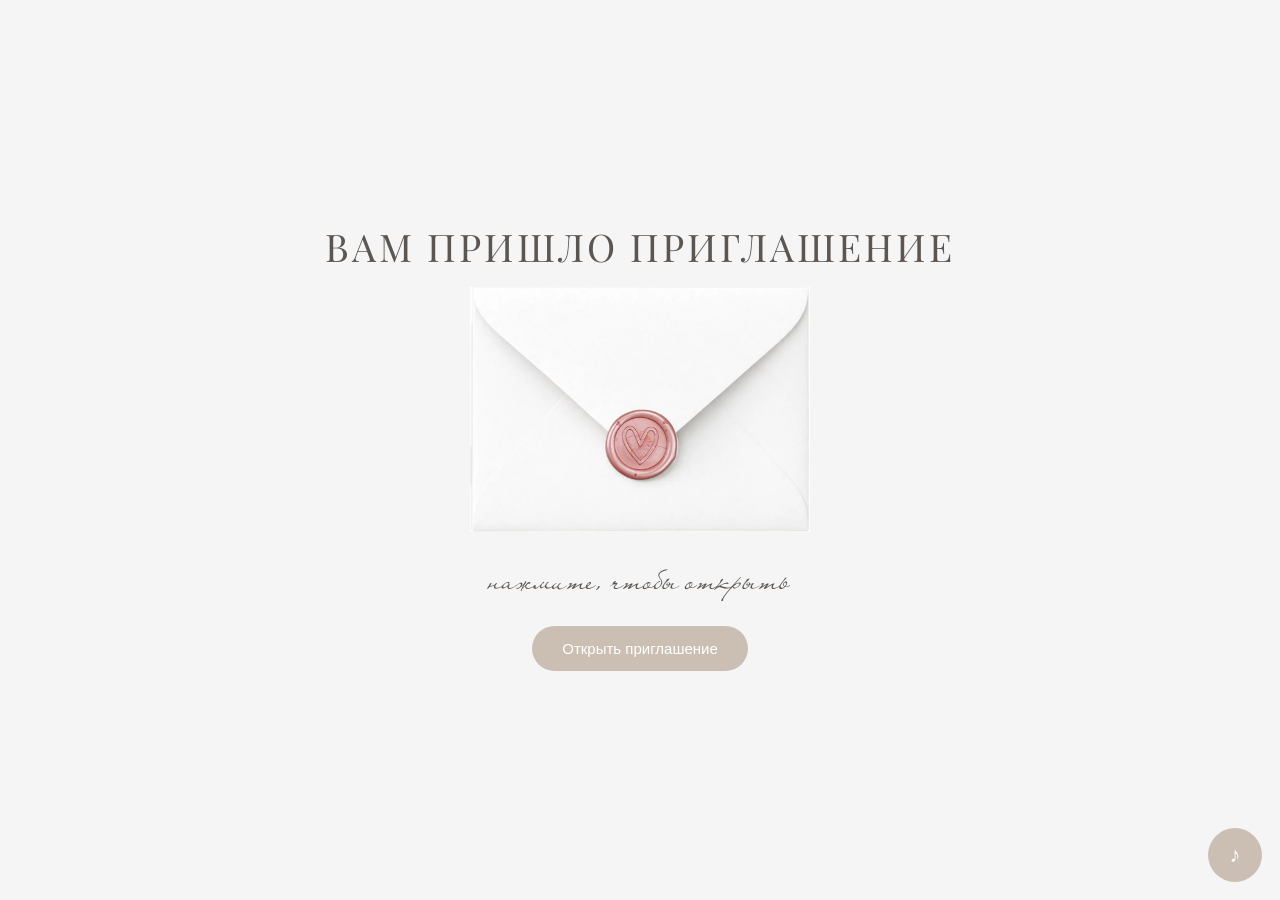
<file: index.html>
<!DOCTYPE html>

<html lang="ru">

<head>

<meta charset="UTF-8">
<meta name="viewport" content="width=device-width, initial-scale=1.0">

<title>Кристина и Дмитрий</title>

<link rel="preconnect" href="https://fonts.googleapis.com">
<link rel="preconnect" href="https://fonts.gstatic.com" crossorigin>

<link href="https://fonts.googleapis.com/css2?family=Playfair+Display:wght@400;500;600&display=swap" rel="stylesheet">

<link rel="stylesheet" href="style.css">

</head>

<body>

<audio id="bgMusic" loop>
<source src="music.mp3" type="audio/mpeg">
</audio>

<!-- КОНВЕРТ -->

<section id="welcome-screen">

<div class="welcome-content">

<h1 class="welcome-title">
ВАМ ПРИШЛО ПРИГЛАШЕНИЕ
</h1>

<img src="images/envelope.png" class="envelope">

<p class="welcome-subtitle">
нажмите, чтобы открыть
</p>

<button id="openInvitation" class="open-btn">
Открыть приглашение
</button>

</div>

</section>

<!-- ОСНОВНОЙ САЙТ -->

<main id="mainContent">

<section class="hero fade-in">

<img src="images/invite.png" class="invite-image">

<div class="hero-gallery">

<img src="images/hero-photo.png" class="hero-photo">

</div>

<h2 class="couple-names">
Кристина и Дмитрий
</h2>

</section>

<section class="message-section fade-in">

<h2 class="section-liana">
Дорогие родные и друзья!
</h2>

<p class="message-text">

Скоро состоится очень важное и радостное для нас событие —
наша свадьба.

Этот день невозможно представить без самых близких для нас людей,
мы бы очень хотели, чтобы вы провели его вместе с нами.

</p>

<img src="images/pearl-little.png" class="little-pearl">

<img src="images/calendar.png" class="calendar-image">

</section>

<section class="location-section fade-in">

<h2 class="section-liana">
Место
</h2>

<img src="images/restaurant.png" class="restaurant-photo">

<h3 class="restaurant-title">
Ресторан «Панорама»
</h3>

<p>
г. Благовещенск<br>
Игнатьевское шоссе, 71
</p>

<a
href="https://go.2gis.com/2xAoZ"
target="_blank"
class="button">

Открыть карту

</a>

</section>

<section class="timeline fade-in">

<h2 class="section-liana">
План дня
</h2>

<div class="timeline-item">

<img src="images/glass.png">

<div>
<h3>13:15</h3>
<p>Сбор гостей</p>
</div>

</div>

<div class="timeline-item">

<img src="images/ring.png">

<div>
<h3>13:45</h3>
<p>Регистрация</p>
</div>

</div>

<div class="timeline-item">

<img src="images/photos.png">

<div>
<h3>14:15</h3>
<p>Фотосессия</p>
</div>

</div>

<div class="timeline-item">

<img src="images/dish.png">

<div>
<h3>18:00</h3>
<p>Банкет</p>
</div>

</div>

<div class="timeline-item">

<img src="images/moon.png">

<div>
<h3>00:00</h3>
<p>Завершение дня</p>
</div>

</div>

</section>

<section class="dresscode fade-in">

<h2 class="section-liana">
Дресс-код
</h2>

<p class="dresscode-text">

Мы очень старались сделать праздник красивым и будем рады,
если в своих нарядах вы поддержите цветовую гамму нашей свадьбы.

</p>

<img src="images/palette.png" class="palette">

<div class="pastel-caption">
пастельные оттенки
</div>

</section>

<section class="wishes fade-in">

<h2 class="section-liana">
Пожелания
</h2>

<img src="images/heart.png" class="heart">

<p class="wishes-text">

Просим вас не дарить нам цветы —
мы не успеем насладиться их красотой до отъезда.

Но приятным комплиментом для нас будет бутылка вашего любимого вина,
которую мы откроем на ближайшем празднике.

</p>

<img src="images/heart.png" class="heart">

</section>

<section class="countdown-section fade-in">

<img src="images/waiting.png" class="waiting-image">

<div id="countdown"></div>

</section>

<section class="rsvp fade-in">

<p class="rsvp-text">

Ответьте, пожалуйста,
на несколько вопросов,
которые мы для Вас подготовили

</p>

<img src="images/arrow.png" class="arrow">

<div id="custom-form">

<form id="rsvpForm">

<input
type="text"
name="name"
placeholder="Ваше имя и фамилия"
required>

<input
type="text"
name="guest"
placeholder="Имя и фамилия спутника / спутницы">

<select name="attendance" required>

<option value="">
Сможете ли присутствовать?
</option>

<option>
Я приду / Мы придём
</option>

<option>
Не смогу присутствовать
</option>

</select>

<label>
Что предпочитаете из напитков?
</label>

<div class="checkboxes">

<label><input type="checkbox" value="Красное вино"> Красное вино</label>

<label><input type="checkbox" value="Белое вино"> Белое вино</label>

<label><input type="checkbox" value="Игристое вино"> Игристое вино</label>

<label><input type="checkbox" value="Водка"> Водка</label>

<label><input type="checkbox" value="Безалкогольные напитки"> Безалкогольные напитки</label>

</div>

<select name="secondDay" required>

<option value="">
Планируете посетить второй день?
</option>

<option>Да</option>

<option>Нет</option>

</select>

<button type="submit">
Отправить ответ
</button>

</form>

<div id="successMessage"></div>

</div>

</section>

<section class="contacts fade-in">

<h2 class="section-liana">
Контакты
</h2>

<div class="contact-card">

<img src="images/contact.png">

<div>

<h3>Жених</h3>

<a href="tel:+79145902985">
+7 (914) 590-29-85
</a>

</div>

</div>

<div class="contact-card">

<img src="images/contact.png">

<div>

<h3>Невеста</h3>

<a href="tel:+79146179093">
+7 (914) 617-90-93
</a>

</div>

</div>

<p class="love-text">
С любовью,
</p>

<p class="love-sign">
Кристина и Дмитрий
</p>

</section>

</main>

<button id="floatingMusicBtn">
♪
</button>

<script src="script.js"></script>

</body>
</html>
</file>
<file: style.css>
@font-face{
font-family:'Liana';
src:url('fonts/Liana.ttf') format('truetype');
}

*{
margin:0;
padding:0;
box-sizing:border-box;
}

html{
scroll-behavior:smooth;
}

body{
background:#F5F5F5;
font-family:Georgia,serif;
color:#5B5652;
overflow-x:hidden;
line-height:1.8;
}

img{
max-width:100%;
display:block;
}

section{
padding:45px 24px;
position:relative;
max-width:900px;
margin:auto;
}

#mainContent{
display:none;
}

/* -------------------
КОНВЕРТ
------------------- */

#welcome-screen{
position:fixed;
inset:0;
background:#F5F5F5;
display:flex;
justify-content:center;
align-items:center;
z-index:9999;
}

.welcome-content{
text-align:center;
padding:20px;
}

.welcome-title{
font-family:'Playfair Display',serif;
font-size:clamp(24px,5vw,38px);
font-weight:400;
line-height:0.95;
letter-spacing:3px;
margin-bottom:22px;
}

.envelope{
width:min(340px,82vw);
margin:auto;
cursor:pointer;
transition:1s;
}

.envelope.open{
transform:translateY(-60px) scale(1.05);
opacity:0;
}

.welcome-subtitle{
font-family:'Liana';
font-size:30px;
margin-top:22px;
margin-bottom:18px;
white-space:nowrap;
}

.open-btn{
background:#CBBFB3;
color:white;
border:none;
padding:14px 30px;
border-radius:999px;
cursor:pointer;
font-size:15px;
}

/* -------------------
ГЛАВНАЯ
------------------- */

.hero{
text-align:center;
padding-top:60px;
padding-bottom:40px;
}

.invite-image{
width:100%;
max-width:340px;
margin:0 auto 15px;
}

.hero-photo{
width:96%;
max-width:680px;
margin:auto;
border-radius:30px;
box-shadow:0 15px 35px rgba(0,0,0,.08);
}

.couple-names{
font-family:'Liana';
font-size:60px;
font-weight:normal;
white-space:nowrap;
margin-top:20px;
}

/* -------------------
ЗАГОЛОВКИ
------------------- */

.section-liana{
font-family:'Liana';
font-size:54px;
font-weight:normal;
text-align:center;
line-height:0.9;
margin-bottom:40px;
}

/* -------------------
ПРИГЛАШЕНИЕ
------------------- */

.message-section{
  padding-top:10px;
  display: flex;
  flex-direction: column;
  align-items: center;
  gap: 10px;
}

.message-text{
  max-width:700px;
  text-align:center;
  font-size:1.15rem;
  margin:0;
}

.little-pearl{
  width:130px;
  margin:0;
}

.calendar-image{
  width:290px;
  margin:0;
}

/* -------------------
МЕСТО
------------------- */

.location-section{
text-align:center;
padding-top:20px;
}

.restaurant-photo{
width:100%;
max-width:430px;
margin:20px auto;
border-radius:24px;
box-shadow:0 12px 25px rgba(0,0,0,.08);
}

.restaurant-title{
font-family:'Playfair Display',serif;
font-size:28px;
margin-bottom:10px;
}

.button{
display:inline-block;
margin-top:20px;
padding:14px 30px;
background:#CBBFB3;
color:white;
text-decoration:none;
border-radius:999px;
}

/* -------------------
ПЛАН ДНЯ
------------------- */

.timeline{
max-width:560px;
margin:auto;
}

.timeline-item{
display:flex;
align-items:center;
gap:20px;
background:white;
padding:14px;
border-radius:22px;
margin-bottom:16px;
box-shadow:0 10px 20px rgba(0,0,0,.04);
}

.timeline-item img{
width:115px;
flex-shrink:0;
}

.timeline-item h3{
font-family:'Playfair Display',serif;
font-size:24px;
margin-bottom:4px;
}

/* -------------------
ДРЕСС КОД
------------------- */

.dresscode{
text-align:center;
}

.dresscode-text{
font-size:1.2rem;
max-width:700px;
margin:auto;
}

.palette{
width:100%;
max-width:520px;
margin:20px auto 0;
}

.pastel-caption{
font-family:'Liana';
font-size:38px;
text-align:center;
margin-top:-5px;
}

/* -------------------
ПОЖЕЛАНИЯ
------------------- */

.wishes{
text-align:center;
}

.heart{
width:52px;
margin:15px auto;
}

.wishes-text{
font-size:1.2rem;
max-width:700px;
margin:auto;
}

/* -------------------
ТАЙМЕР
------------------- */

.countdown-section{
text-align:center;
}

.waiting-image{
width:100%;
max-width:420px;
margin:0 auto 20px;
}

#countdown{
display:flex;
justify-content:center;
gap:10px;
flex-wrap:nowrap;
}

.time-box{
background:white;
border-radius:20px;
padding:12px;
min-width:70px;
box-shadow:0 10px 20px rgba(0,0,0,.05);
}

.time-number{
font-size:26px;
font-family:'Playfair Display',serif;
}

.time-label{
font-size:11px;
text-transform:uppercase;
}

/* -------------------
RSVP
------------------- */

.rsvp{
text-align:center;
}

.rsvp-text{
max-width:600px;
margin:auto;
font-size:1.3rem;
}

.arrow{
width:105px;
margin:10px auto 20px;
animation:bounceArrow 2s infinite;
}

#custom-form{
min-height:120px;
}

/* -------------------
КОНТАКТЫ
------------------- */

.contact-card{
display:flex;
align-items:center;
gap:15px;
max-width:350px;
margin:15px auto;
background:white;
padding:18px;
border-radius:20px;
box-shadow:0 8px 18px rgba(0,0,0,.05);
}

.contact-card img{
width:34px;
}

.contact-card a{
color:#5B5652;
text-decoration:none;
}

.love-text{
text-align:center;
margin-top:35px;
}

.love-sign{
font-family:'Liana';
font-size:52px;
text-align:center;
}

/* -------------------
МУЗЫКА
------------------- */

#floatingMusicBtn{
position:fixed;
right:18px;
bottom:18px;
width:54px;
height:54px;
border:none;
border-radius:50%;
background:#CBBFB3;
color:white;
font-size:22px;
cursor:pointer;
z-index:999;
}

/* -------------------
АНИМАЦИИ
------------------- */

.fade-in{
opacity:0;
transform:translateY(40px);
transition:1s;
}

.fade-in.visible{
opacity:1;
transform:translateY(0);
}

@keyframes bounceArrow{

0%,100%{
transform:translateY(0);
}

50%{
transform:translateY(10px);
}

}

/* -------------------
МОБИЛЬНАЯ ВЕРСИЯ
------------------- */

@media(max-width:768px){

section{
padding:40px 18px;
}

.invite-image{
max-width:280px;
}

.hero-photo{
width:100%;
}

.couple-names{
font-size:38px;
}

.section-liana{
font-size:42px;
}

.timeline-item img{
width:82px;
}

.calendar-image{
width:280px;
}

.waiting-image{
max-width:320px;
}

.time-box{
min-width:62px;
padding:10px;
}

.time-number{
font-size:22px;
}
#rsvpForm{
max-width:650px;
margin:auto;
display:flex;
flex-direction:column;
gap:18px;
}

#rsvpForm input,
#rsvpForm select{
padding:16px;
border:none;
border-radius:18px;
font-size:16px;
background:white;
}

.checkboxes{
display:flex;
flex-direction:column;
gap:10px;
text-align:left;
background:white;
padding:20px;
border-radius:18px;
}

#rsvpForm button{
background:#CBBFB3;
color:white;
border:none;
padding:16px;
border-radius:999px;
font-size:16px;
cursor:pointer;
}

#successMessage{
margin-top:20px;
font-size:20px;
font-family:'Liana';
}
  
}
</file>
